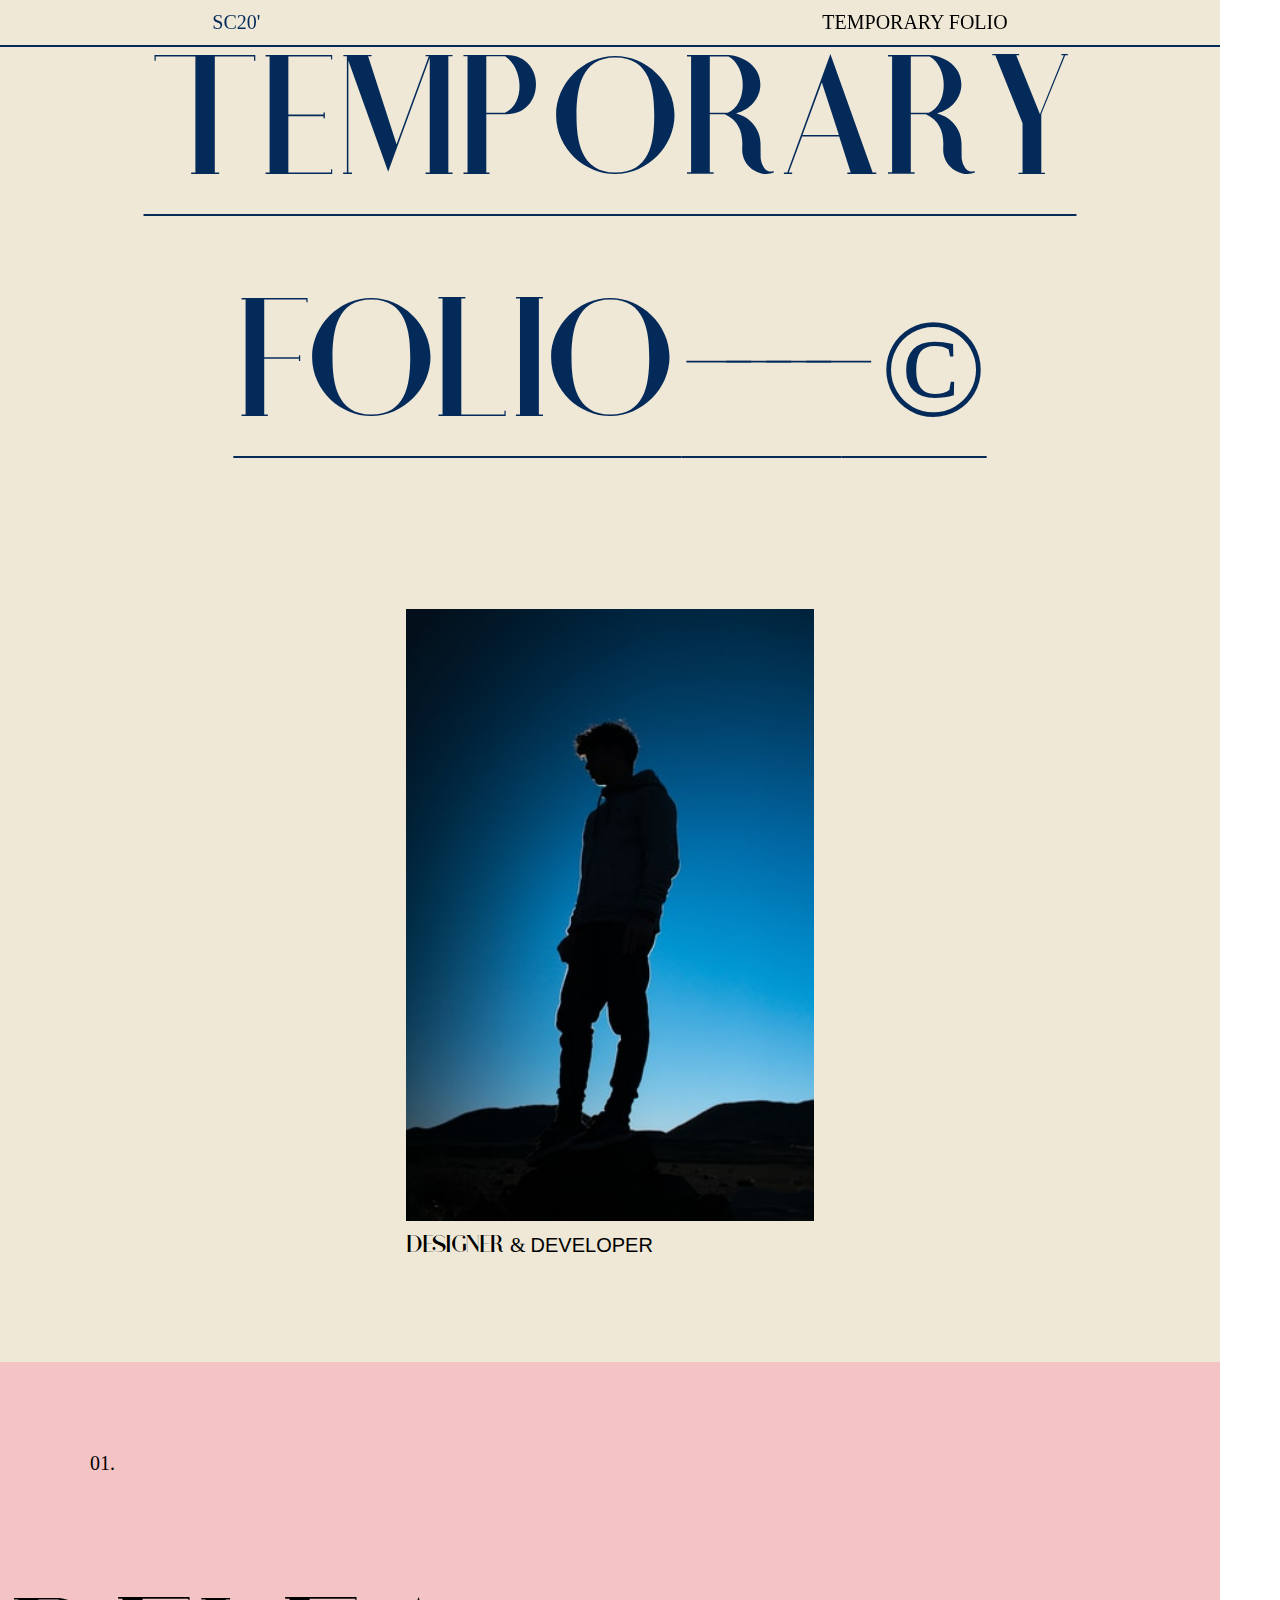
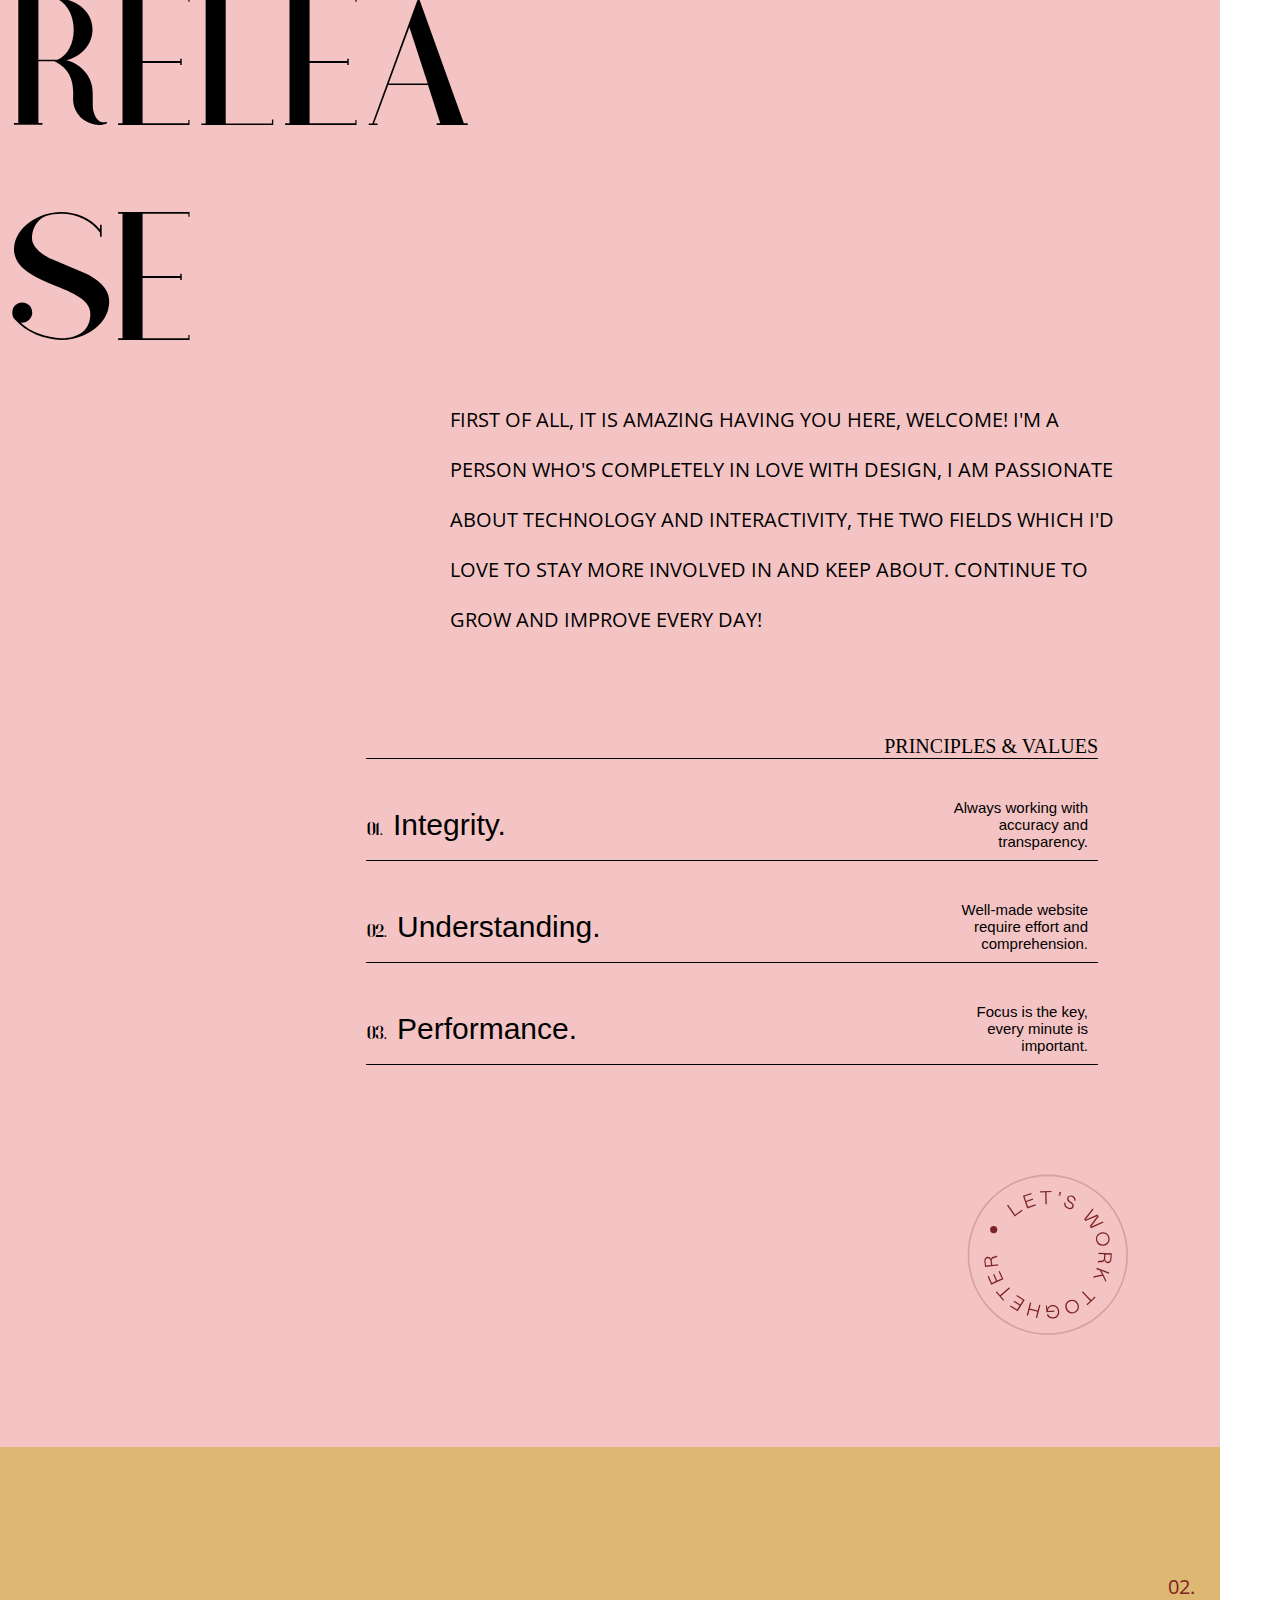
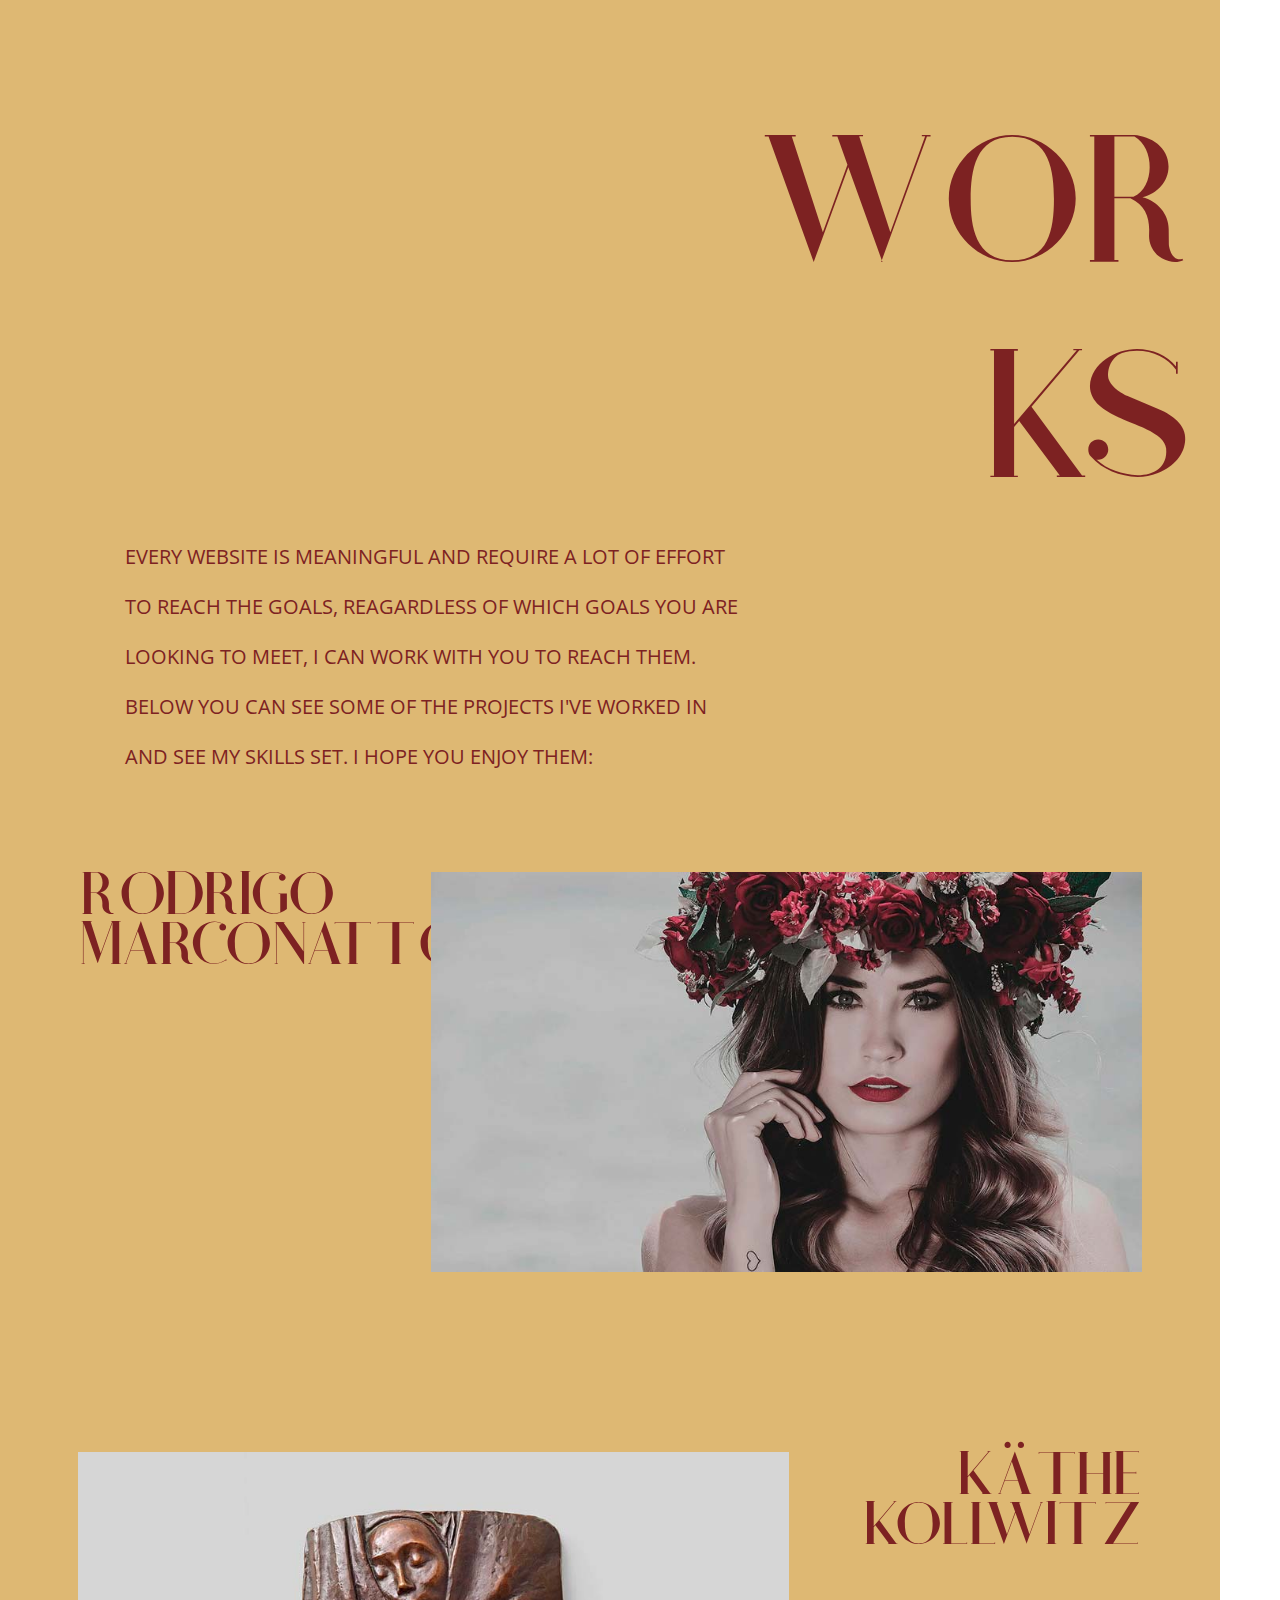
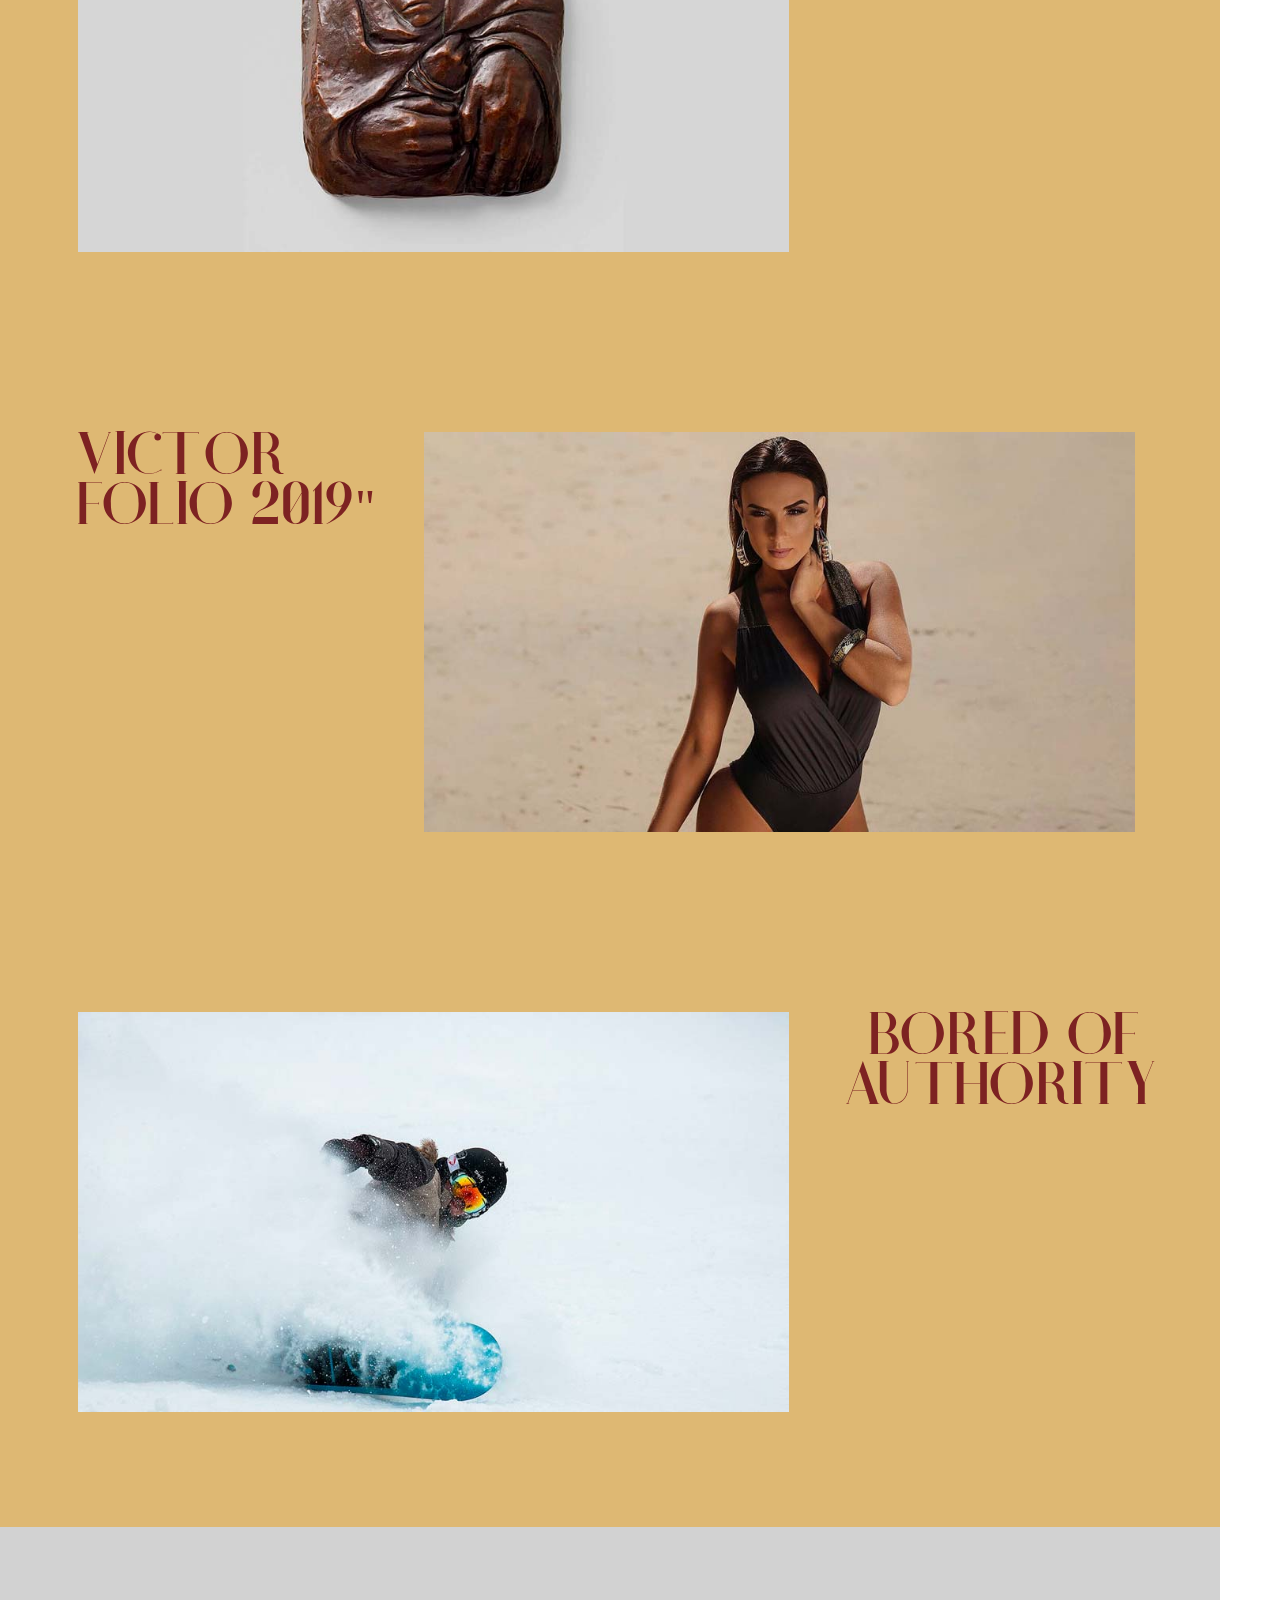
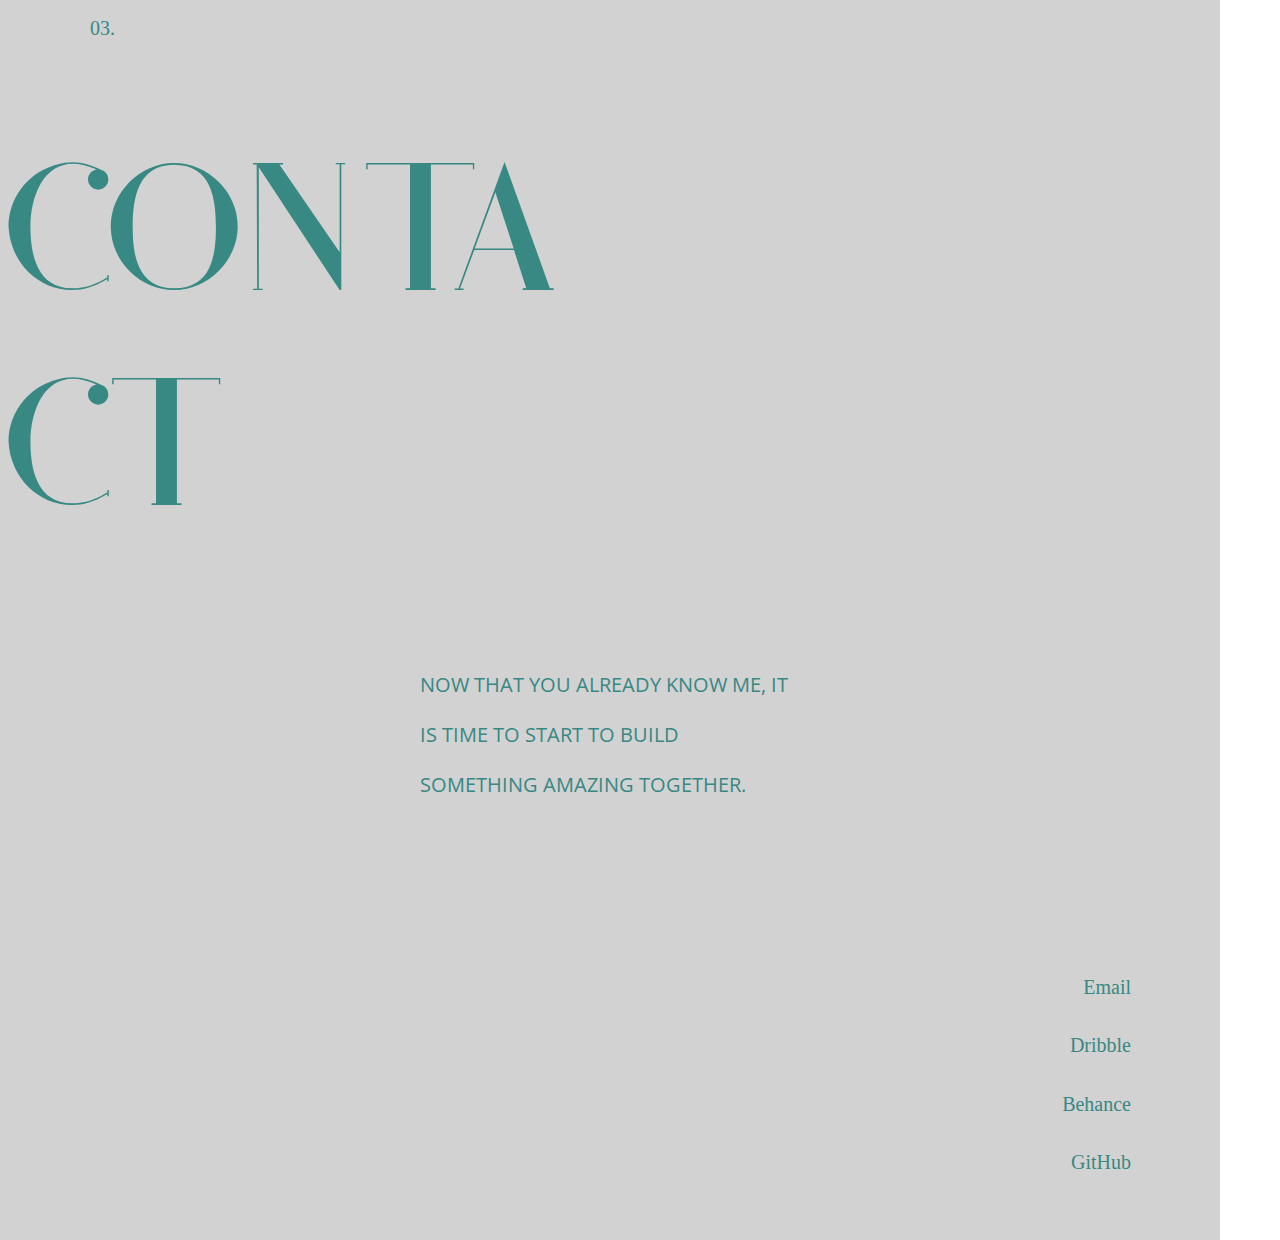
<file: assets/index.html>
<!DOCTYPE html>
<html lang="en">

<head>
    <meta charset="UTF-8">
    <meta http-equiv="X-UA-Compatible" content="IE=edge">
    <meta name="viewport" content="width=device-width, initial-scale=1.0">
    <title>3_5 Failio</title>
    <link rel="stylesheet" href="./css/style.css">
</head>

<body>
    <div class="navbar">
        <p>SC20'</p>
        <p>TEMPORARY FOLIO</p>
    </div>
    <header>
        <section>
            <h1>TEMPORARY FOLIO<span class="fieserstrich">----</span> ©</1>
        </section>
        <figure><img src="../assets/img/blue.jpeg"
                alt="Silhuette eines Mannes auf Felsen mit auf- oder untergehendem blauem Licht am Horizont">
            <figcaption><span class="designer">DESIGNER</span> & <span class="developer">DEVELOPER</span></figcaption>
        </figure>
    </header>
    <main>
        <div>
            <p>01.</p>
        </div>
        <h1>RELEASE</h1>
        <article>
            <p>FIRST OF ALL, IT IS AMAZING HAVING YOU HERE, WELCOME! I'M A PERSON WHO'S COMPLETELY IN LOVE WITH
                DESIGN,
                I AM PASSIONATE ABOUT TECHNOLOGY AND INTERACTIVITY, THE TWO FIELDS WHICH I'D LOVE TO STAY MORE
                INVOLVED
                IN AND KEEP ABOUT. CONTINUE TO GROW AND IMPROVE EVERY DAY!
            </p>
        </article>
        <div class="tabelle">
            <p class="tabellenüberschrift">PRINCIPLES & VALUES</p>
            <li>
                <p> <span class="counter">01.</span>Integrity.</p>
                <p>Always working with accuracy and transparency.</p>
            </li>
            <li>
                <p><span class="counter">02.</span>Understanding.</p>
                <p>Well-made website require effort and comprehension.</p>
            </li>
            <li class="tabellenletzter">
                <p><span class="counter">03.</span>Performance.</p>
                <p>Focus is the key, every minute is important.</p>
            </li>
        </div>
        <img src="./img/letswork.svg" alt="Let's Work Logo im Kreis">
    </main>
    <section class="sec2">
        <div>
            <p>02.</p>
        </div>
        <h1>WORKS</h1>
        <p>EVERY WEBSITE IS MEANINGFUL AND REQUIRE A LOT OF EFFORT TO REACH THE GOALS, REAGARDLESS OF WHICH GOALS YOU
            ARE LOOKING TO MEET, I CAN WORK WITH YOU TO REACH THEM. BELOW YOU CAN SEE SOME OF THE PROJECTS I'VE WORKED
            IN AND SEE MY SKILLS SET. I HOPE YOU ENJOY THEM:
        </p>
        <div class="marconatto">
            <img src="./img/bg-marconatto-1.jpg" alt="Frau mit Kranz aus Rosen">
            <p>RODRIGO MARCONATTO</p>
        </div>
        <div class="kollwitz">
            <img src="./img/kathe_cover-1.jpg" alt="Kupferrelief Kind umarmt im Gewand eingewickelt">
            <p>KÄTHE KOLLWITZ</p>
        </div>
        <div class="FAIL-io">
            <img src="./img/bg-nicole-1.jpg" alt="bonzige Brünette am Strand in schwarzem Badeanzug">
            <p>VICTOR FOLIO 2019"</p>
        </div>
        <div class="boa">
            <img src="./img/boa_cover-1.jpg" alt="Snowboarder wirft mit dem Board Schnee auf">
            <p>BORED OF AUTHORITY</p>
        </div>
    </section>
    <footer>
        <div>
            <p>03.</p>
        </div>
        <h1>CONTACT</h1>
        <article>
            <p>NOW THAT YOU ALREADY KNOW ME, IT IS TIME TO START TO BUILD SOMETHING AMAZING TOGETHER.</p>
        </article>
        <nav>
            <ul>
                <li><a href="#">Email</a></li>
                <li><a href="#">Dribble</a></li>
                <li><a href="#">Behance</a></li>
                <li><a href="#">GitHub</a></li>
            </ul>
        </nav>
    </footer>

</body>

</html>
</file>
<file: assets/css/style.css>
* {
    margin: 0;
    padding: 0;
    font-size: 10px;
    scroll-behavior: smooth;
    max-width: 1220px;
}

body {
    /*or container*/
    width: 100%;
    height: 100vh;
}

@font-face {
    font-family: 'Open Sans';
    src: url("../fonts/OpenSans-VariableFont_wdth\,wght.ttf");
}

@font-face {
    font-family: 'Athene';
    src: url("../fonts/Athene.otf");
}

header {
    background-color: #EFE8D7;
    background-size: cover;
    padding: 0 10rem;
}

.navbar {
    position: fixed;
    top: 0px;
    display: flex;
    width: 100vw;
    flex-direction: row;
    justify-content: space-around;
    /*    padding: 0 5em;*/
    height: 5vh;
    border-bottom: 0.2em solid #042A5A;
}

.navbar p:nth-of-type(1) {

    font-size: 2rem;
    width: 185.42px;
    color: #042A5A;
    align-self: center;
}

.navbar p:nth-of-type(2) {
    font-size: 2rem;
    align-self: center;
}

section {
    padding: 2.5em;
    display: flex;
    flex-direction: row;
    justify-content: center;
}

section h1:nth-of-type(1) {
    color: #042A5A;
    font-family: 'Athene';
    text-align: center;
    font-size: 14rem;
    font-weight: lighter;
    word-break: break-all;
    text-decoration: underline;
    text-underline-offset: 40px;
    text-decoration-thickness: 2px;
}

.fieserstrich {
    font-size: 18rem;
    letter-spacing: -3.5rem;
    font-weight: 0;
}

figure {
    padding: 10% 30%;
    display: flex;
    flex-direction: column;
}

figure figcaption {
    padding-top: 10px;
    align-self: right;
    font-size: 2rem;
}

.designer {
    font-family: 'Athene';
    font-size: 2rem;
}

.developer {
    font-family: 'OpenSans-VariableFont_wdth', sans-serif;
    font-size: 2rem;
}

main {
    background-color: #F4C4C4;
    background-size: cover;
}

main div {
    padding: 10vh;

}

main div p {
    font-size: 2rem;
}

main h1 {
    font-family: 'Athene';
    font-size: 15rem;
    font-weight: lighter;
    word-break: break-all;
    text-underline-offset: 40px;
    text-decoration-thickness: 2px;
    margin-right: 60%;
}

main article {
    padding: 0 10rem 0 45rem;
}

main article p {
    font-family: 'Open Sans';
    font-size: 2rem;
    line-height: 5rem;
}

.tabelle {
    padding: 10vh 0 0 0;
    margin: 0 10% 0 30%;

}

.tabellenüberschrift {
    text-align: right;
}

.counter {
    padding-right: 10px;
    font-family: 'Athene';
    font-weight: lighter;
    font-size: 1.5rem;
}

.tabelle li {
    border-top: 1px solid black;
    display: flex;
    justify-content: space-between;
    padding: 30px 0 0 0;
}

.tabelle li p:nth-of-type(1) {
    font-family: 'Open-Sans', sans-serif;
    font-weight: 100;
    font-size: 3rem;
    align-self: center;
}

.tabelle li p:nth-of-type(2) {
    font-family: 'Open-Sans', sans-serif;
    font-weight: 100;
    width: 20%;
    padding: 10px;
    font-size: 1.5rem;
    text-align: right;
    align-self: center;
}

.tabellenletzter {
    border-bottom: 1px solid black;
}

main img {
    margin-left: 78.5%;
    padding: 10em 0;
    height: 20vh;
}

body .sec2 {
    background-color: #DEB873;
    background-size: cover;
    display: flex;
    flex-direction: column;
    justify-content: flex-start;
    color: #7D2222;
    text-decoration: none;
    font-family: 'Athene';
}

body .sec2 div {
    padding: 10vh 0;
}

body .sec2 div p {
    padding: 0;
    font-size: 2rem;
    text-align: right;
}

body .sec2 h1 {
    color: #7D2222;
    text-decoration: none;
    text-align: right;
    font-family: 'Athene';
    font-size: 15rem;
    font-weight: lighter;
    word-break: break-all;
    text-underline-offset: 40px;
    text-decoration-thickness: 2px;
    margin-left: 60%;
}

body .sec2 p {
    padding: 0 45rem 0 10rem;
    font-family: 'Open Sans';
    font-size: 2rem;
    line-height: 5rem;
}

.marconatto {
    display: flex;
    flex-direction: row-reverse;
    justify-content: space-evenly;
}

.marconatto p {
    height: 1em;
    width: 6em;
}

section div:nth-of-type(2) p {
    font-size: 5rem;
    text-align: left;
    font-family: 'Athene';
}

section div:nth-of-type(2) img {
    height: 40em;
}

.kollwitz {
    display: flex;
    flex-direction: row;
    justify-content: space-evenly;
}

.kollwitz p {
    height: 1em;
    width: 6em;
}

section div:nth-of-type(3) p {
    font-size: 5rem;
    text-align: right;
    font-family: 'Athene';
}

section div:nth-of-type(3) img {
    height: 40em;
}

.FAIL-io {
    display: flex;
    flex-direction: row-reverse;
    justify-content: space-evenly;
}

.FAIL-io p {
    height: 1em;
    width: 8em;
    margin-left: 1em;
}

section div:nth-of-type(4) p {
    font-size: 5rem;
    text-align: left;
    font-family: 'Athene';
}

section div:nth-of-type(4) img {
    height: 40em;
    margin-right: 6em;
}

.boa {
    display: flex;
    flex-direction: row;
    justify-content: space-evenly;
}

.boa p {
    height: 1em;
    width: 6em;
}

section div:nth-of-type(5) p {
    font-size: 5rem;
    text-align: right;
    font-family: 'Athene';
}

section div:nth-of-type(5) img {
    height: 40em;
}

footer {
    background-color: #D2D2D2;
    color: #388883;
}

footer div {
    padding: 10vh;

}

footer div p {
    font-size: 2rem;
}

footer h1 {
    font-family: 'Athene';
    font-size: 15rem;
    font-weight: lighter;
    word-break: break-all;
    text-underline-offset: 40px;
    text-decoration-thickness: 2px;
    margin-right: 50%;
}

footer article {
    display: flex;
    justify-content: space-around;
}

footer article p {
    padding: 5em 21em;
    font-family: 'Open Sans';
    font-size: 2rem;
    line-height: 5rem;
}

footer nav ul {
    padding: 3em 2.5em;
    height: 30vh;
    margin-right: 5vw;
    list-style: none;
    display: flex;
    flex-direction: column;
    flex-wrap: wrap;
    justify-content: space-evenly;
    align-items: flex-end;
}

footer nav ul li a {
    color: #388883;
    font-size: 2rem;
    text-decoration: none;
}
</file>
